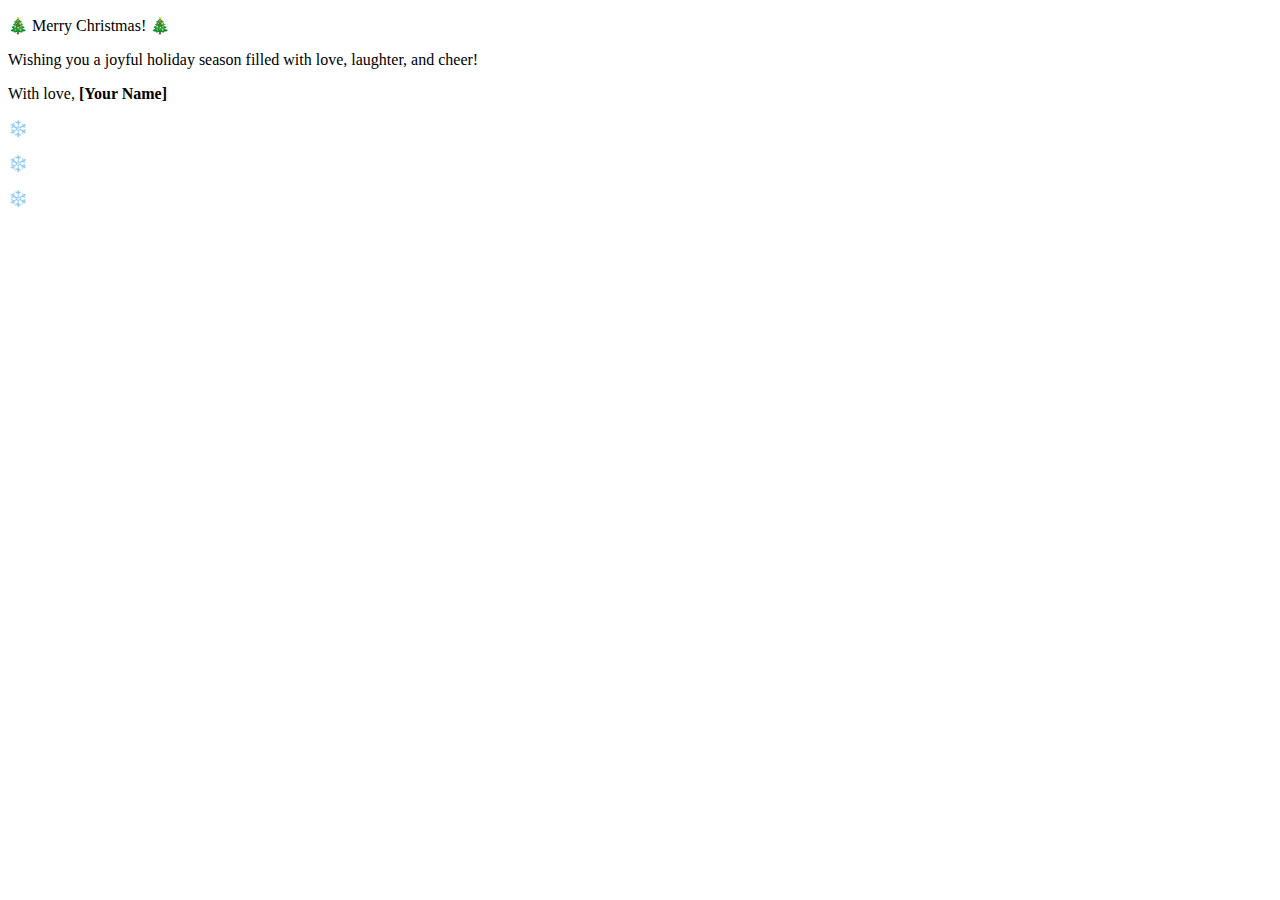
<file: day1/index.html>
<!DOCTYPE html>
<html lang="en">
  <head>
    <meta charset="UTF-8" />
    <meta name="viewport" content="width=device-width, initial-scale=1.0" />
    <title>Merry Christmas</title>

    <header>
      <p>🎄 Merry Christmas! 🎄</p>
    </header>
    <section>
      <p>
        Wishing you a joyful holiday season filled with love, laughter, and
        cheer!
      </p>
    </section>
    <footer>
      <p>With love, <b>[Your Name]</b></p>
      <p>❄️</p>
      <p>❄️</p>
      <p>❄️</p>
    </footer>
  </head>
  <body></body>
</html>
</file>
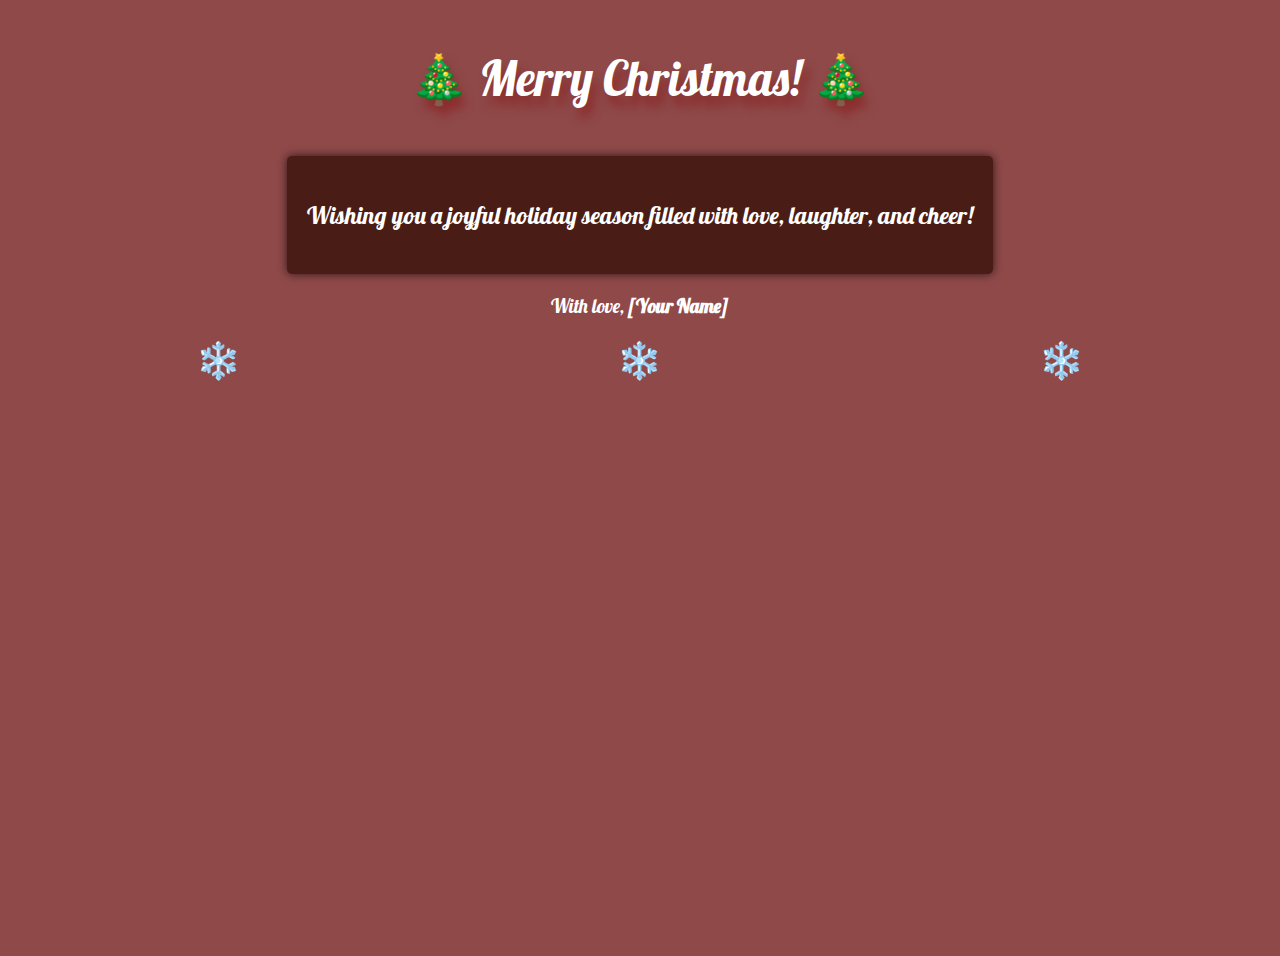
<file: day2/index.html>
<!DOCTYPE html>
<html lang="en">
  <head>
    <meta charset="UTF-8" />
    <meta name="viewport" content="width=device-width, initial-scale=1.0" />
    <title>Snoflakes</title>
    <link rel="stylesheet" type="text/css" href="style.css" />
  </head>
  <body>
    <header>
      <p>🎄 Merry Christmas! 🎄</p>
    </header>
    <section class="greeting">
      <p>
        Wishing you a joyful holiday season filled with love, laughter, and
        cheer!
      </p>
    </section>
    <footer>
      <p>With love, <b>[Your Name]</b></p>
    </footer>
    <div class="snowflake-container">
      <span class="snowflake">❄️</span>
      <span class="snowflake">❄️</span>
      <span class="snowflake">❄️</span>
    </div>
  </body>
</html>
</file>
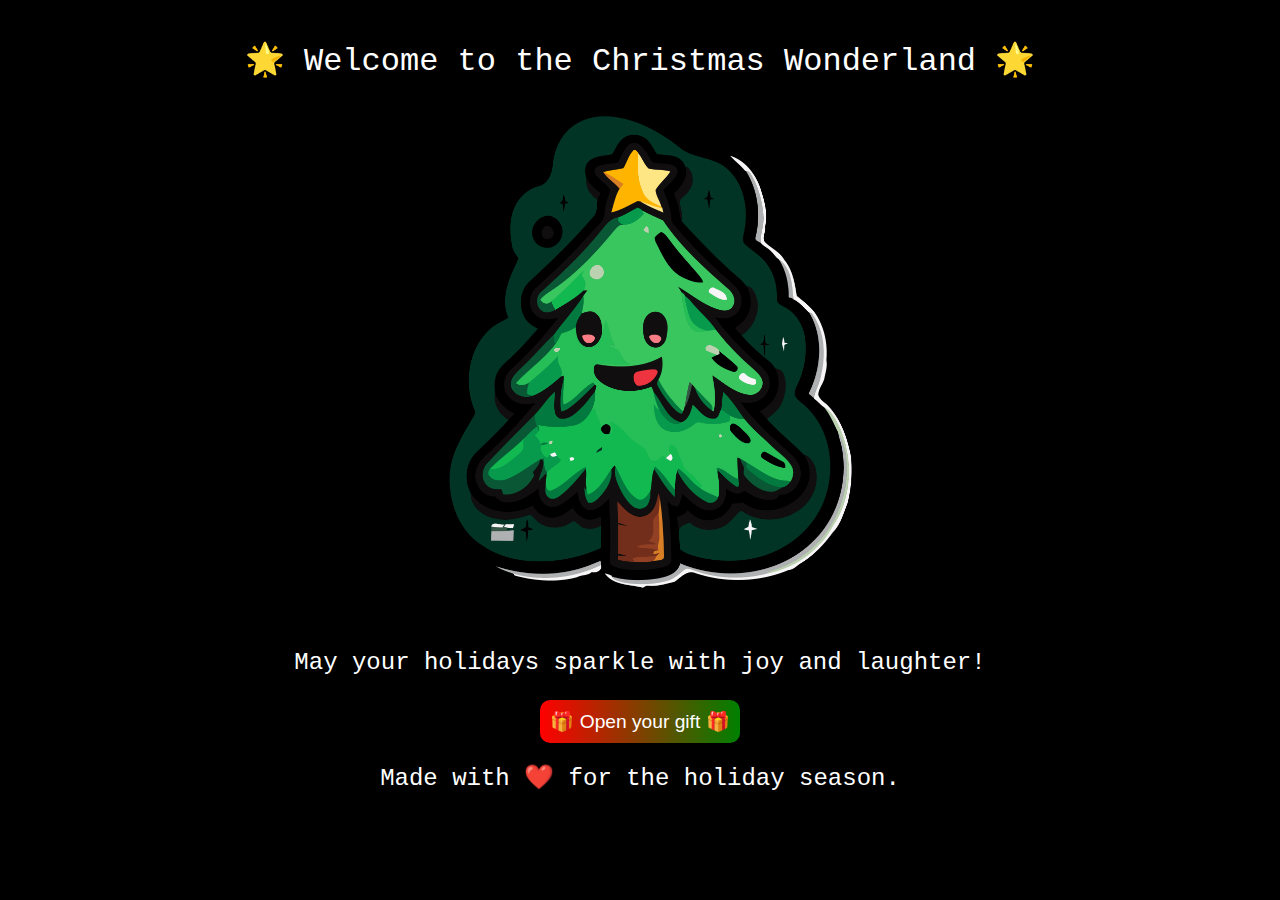
<file: day3/index.html>
<!DOCTYPE html>
<html lang="en">
  <head>
    <meta charset="UTF-8" />
    <meta name="viewport" content="width=device-width, initial-scale=1.0" />
    <title>Christmas Wonderland</title>
    <link rel="stylesheet" type="text/css" href="./assets/css/style.css" />
  </head>
  <body>
    <header>🌟 Welcome to the Christmas Wonderland 🌟</header>
    <section>
      <div class="img-container">
        <img src="./assets/images/christmas_tree.png" alt="christmas tree" />
        <img
          src="./assets/images/christmas_boxes.png"
          alt="christmas boxes"
          class="hide"
        />
      </div>
      <p>May your holidays sparkle with joy and laughter!</p>
      <button id="giftBtn">Open your gift</button>
    </section>
    <footer>
      Made with <span class="heart"> ❤️ </span> for the holiday season.
    </footer>
    <script type="text/javascript" src="./assets/scripts/script.js"></script>
  </body>
</html>
</file>
<file: day2/style.css>
@import url("https://fonts.googleapis.com/css2?family=Lobster&family=Montserrat:ital,wght@0,100..900;1,100..900&display=swap");

body {
  height: 100vh;
  background-color: #8f4949;
  font-family: "Lobster", "Courier New", Courier, monospace;
  text-align: center;
  color: #fff;
}

.snowflake-container {
  display: flex;
  justify-content: space-around;
  animation: snowflake-fall 10s;
  animation-iteration-count: infinite;
}

.snowflake {
  color: #fff;
  font-size: 36px;
  animation: snowflake 5s infinite;
}

@keyframes snowflake-fall {
  from {
    transform: translateY(-50vh);
    opacity: 0.7;
  }
  to {
    transform: translateY(80vh);
  }
}

@keyframes snowflake {
  from {
    transform: rotate(360deg);
  }
}

.greeting {
  background: #491c16;
  margin: 20px auto;
  max-width: fit-content;
  padding: 20px;
  border-radius: 5px;
  box-shadow: 0 0 10px rgba(0, 0, 0, 0.7);
  font-size: 1.5rem;
}

header {
  font-size: 3rem;
  text-shadow: 5px 10px 10px rgba(138, 33, 33, 0.7);
}

footer {
  font-size: 1.2rem;
}
</file>
<file: day3/assets/css/style.css>
body {
  background: black;
  font-family: "Courier New", Courier, monospace;
  color: white;
  text-align: center;
}

img {
  width: 60vh;
}

.hide {
  display: none;
}

header {
  font-size: 2rem;
  margin-top: 40px;
}

section > p {
  font-size: 1.5rem;
}

footer {
  font-size: 1.5rem;
}

.heart {
  color: red;
}

#giftBtn::before,
#giftBtn::after {
  content: " 🎁 ";
}

#giftBtn {
  margin-bottom: 20px;
  font-size: 1.2rem;
  padding: 10px;
  background: linear-gradient(to right, red, green);
  border-radius: 10px;
  border: none;
  transition: all 1s;
  color: white;
}

#giftBtn:hover {
  box-shadow: 0 0 2px 7px green;
}
</file>
